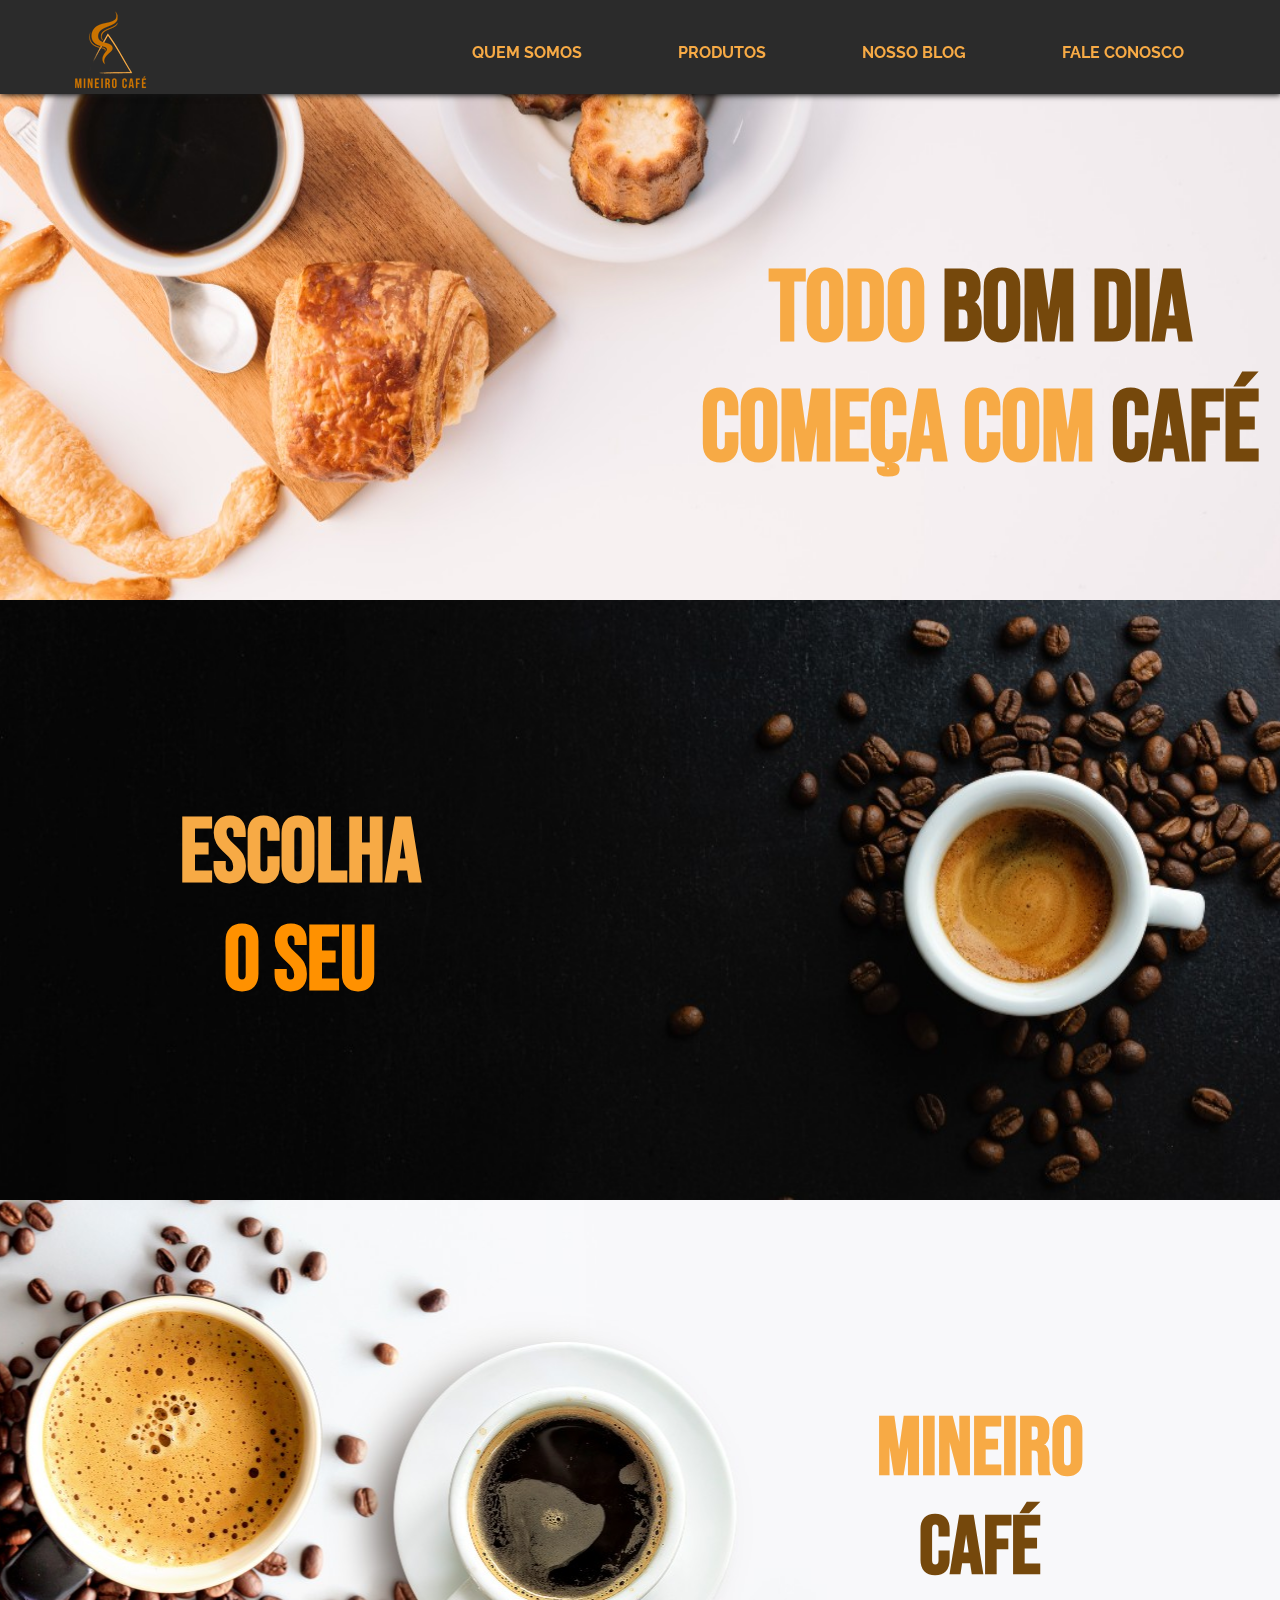
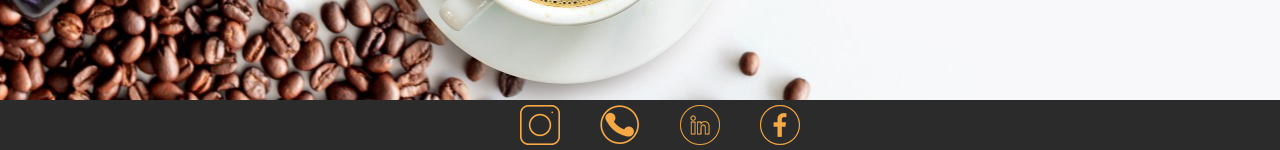
<file: index.html>
<!DOCTYPE html>
<html lang="pt-br">

<head>
    <meta charset="UTF-8">
    <meta http-equiv="X-UA-Compatible" content="IE=edge">
    <meta name="viewport" content="width=device-width, initial-scale=1.0">
    <link rel="stylesheet" href="Css/main.css">
    <meta name="description" content="Site Empresa Mineiro Café">
    <meta name="keywords" content="Mineiro Café, Café, Produtos">
    <meta name="author" content="Leticia Guimarães">
    <link rel="preconnect" href="https://fonts.googleapis.com">
    <link rel="preconnect" href="https://fonts.gstatic.com" crossorigin>
    <link href="https://fonts.googleapis.com/css2?family=Raleway:wght@500&display=swap" rel="stylesheet">
    <link href="https://fonts.googleapis.com/css2?family=Bebas+Neue&display=swap" rel="stylesheet">
    <link rel="icon" type="image/x-icon" href="/Img/fav_mineiro.png">
    <title>Mineiro Café</title>
</head>

<header>
    <div class="div_header">
        <nav>
            <ul class="ul_header">
                <a class="a_header_icon" href="index.html"><img src="./Img/logo_mineiro.png" alt="Logo Café Mineiro"></a>
            </ul>
        </nav>
        <nav class="ul_nav">
            <ul class="ul_header">
                <li>
                    <a href="quemsomos.html">QUEM SOMOS</a>
                </li>
                <li>
                    <a href="produtos.html">PRODUTOS</a>
                </li>
                <li>
                    <a href="nossoblog.html">NOSSO BLOG</a>
                </li>
                <li>
                    <a href="faleconosco.html">FALE CONOSCO</a>
                </li>
            </ul>
        </nav>
    </div>
</header>

<body>
    <section>
        <div class="home1_bg">
            <div class="home1_text">
                <h1>
                    TODO <span>BOM DIA</span> </br>
                    COMEÇA COM <span>CAFÉ</span>
                </h1>
            </div>
        </div>
        <div class="home2_bg">
            <div class="home2_text">
                <a href="produtos.html"><h2>ESCOLHA </br><span class="h2"> O SEU </span></h2></a>
            </div>
        </div>
        
        <div class="home3_bg">
            <div class="home3_text">
                <h3>
                  MINEIRO</br> 
                  <span>CAFÉ</span>
                </h3>
            </div>
        </div>
    </section>
    <footer>
        <div class="social_icons">
            <ul>
                <a href="https://www.instagram.com/leticiaguimaraesb/" target="_blank"><img class="icons" src="/Img/insta.png" alt="Icone Instagram"></a>
            </ul>
            <ul>
                <a href="https://www.linkedin.com/in/leticiaguimaraesb/" target="_blank"><img class="icons" src="/Img/wpp.png" alt="Icone telefone"></a>
            </ul>
            <ul>
                <a href="https://www.linkedin.com/in/leticiaguimaraesb/" target="_blank"><img class="icons" src="/Img/in.png" alt="Icone LinkedIn"></a>
            </ul>
            <ul>
                <a href="https://www.facebook.com/" target="_blank"><img class="icons" src="/Img/facebook.png" alt="Icone Facebook"></a>
            </ul>
        </div>
        
    </footer>
</body>

</html>
</file>
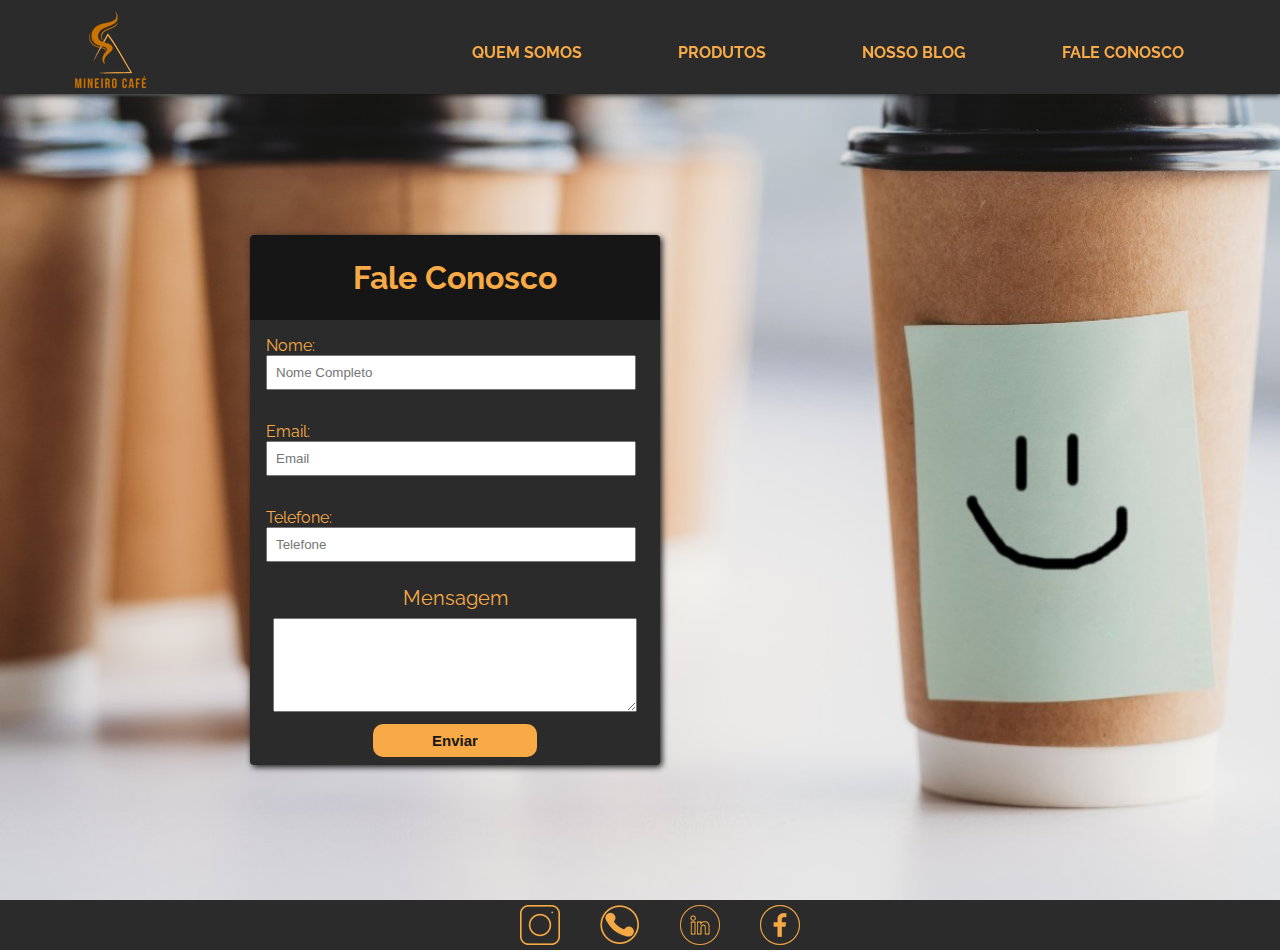
<file: faleconosco.html>
<!DOCTYPE html>
<html lang="pt-br">

<head>
    <meta charset="UTF-8">
    <meta http-equiv="X-UA-Compatible" content="IE=edge">
    <meta name="viewport" content="width=device-width, initial-scale=1.0">
    <link rel="stylesheet" href="Css/faleconosco.css">
    <meta name="description" content="Site Empresa Mineiro Café">
    <meta name="keywords" content="Mineiro Café, Café, Contato">
    <meta name="author" content="Leticia Guimarães">
    <link rel="preconnect" href="https://fonts.googleapis.com">
    <link rel="preconnect" href="https://fonts.gstatic.com" crossorigin>
    <link href="https://fonts.googleapis.com/css2?family=Raleway:wght@500&display=swap" rel="stylesheet">
    <link href="https://fonts.googleapis.com/css2?family=Bebas+Neue&display=swap" rel="stylesheet">
    <link rel="icon" type="image/x-icon" href="/Img/fav_mineiro.png">
    <title>Mineiro Café</title>
</head>

<header>
    <div class="div_header">
        <nav>
            <ul class="ul_header">
                <a class="a_header_icon" href="index.html"><img src="./Img/logo_mineiro.png" alt="Logo Café Mineiro"></a>
            </ul>
        </nav>
        <nav class="ul_nav">
            <ul class="ul_header">
                <li>
                    <a href="quemsomos.html">QUEM SOMOS</a>
                </li>
                <li>
                    <a href="produtos.html">PRODUTOS</a>
                </li>
                <li>
                    <a href="nossoblog.html">NOSSO BLOG</a>
                </li>
                <li>
                    <a href="faleconosco.html">FALE CONOSCO</a>
                </li>
            </ul>
        </nav>
    </div>
</header>

<body>
    <section>
        <div class="form">
        <form action="/">
            <div class="title">
                <h1>Fale Conosco</h1>
            </div>
            <div>
                <div class="input_box">
                    <div class="input_div">
                        <label class="label" for="name">Nome:</label>
                        <input class="input" type="text" name="name" placeholder="Nome Completo">
                    </div>
                    <div class="input_div">
                        <label class="label" for="name">Email:</label>
                        <input class="input" type="email" name="name" placeholder="Email">
                    </div>
                    <div class="input_div">
                        <label class="label" for="name">Telefone:</label>
                        <input class="input" type="text" name="name" placeholder="Telefone">
                    </div>
                </div>
            </div>
            <div>
                <p>Mensagem</p>
            </div>
                
                <div class="text_box">
                    <div>
                        <textarea class="text" rows="4"></textarea>
                    </div>
                </div>
                <div class="button">
                <button type="submit"> <a href="/">Enviar</a></button>
                </div>
            
        </div>
          </form>
        </div>
    </section>
    <footer>
        <div class="social_icons">
            <ul>
                <a href="https://www.instagram.com/leticiaguimaraesb/" target="_blank"><img class="icons" src="/Img/insta.png" alt="Icone Instagram"></a>
            </ul>
            <ul>
                <a href="https://www.linkedin.com/in/leticiaguimaraesb/" target="_blank"><img class="icons" src="/Img/wpp.png" alt="Icone telefone"></a>
            </ul>
            <ul>
                <a href="https://www.linkedin.com/in/leticiaguimaraesb/" target="_blank"><img class="icons" src="/Img/in.png" alt="Icone LinkedIn"></a>
            </ul>
            <ul>
                <a href="https://www.facebook.com/" target="_blank"><img class="icons" src="/Img/facebook.png" alt="Icone Facebook"></a>
            </ul>
        </div>
        
    </footer>
</body>

</html>
</file>
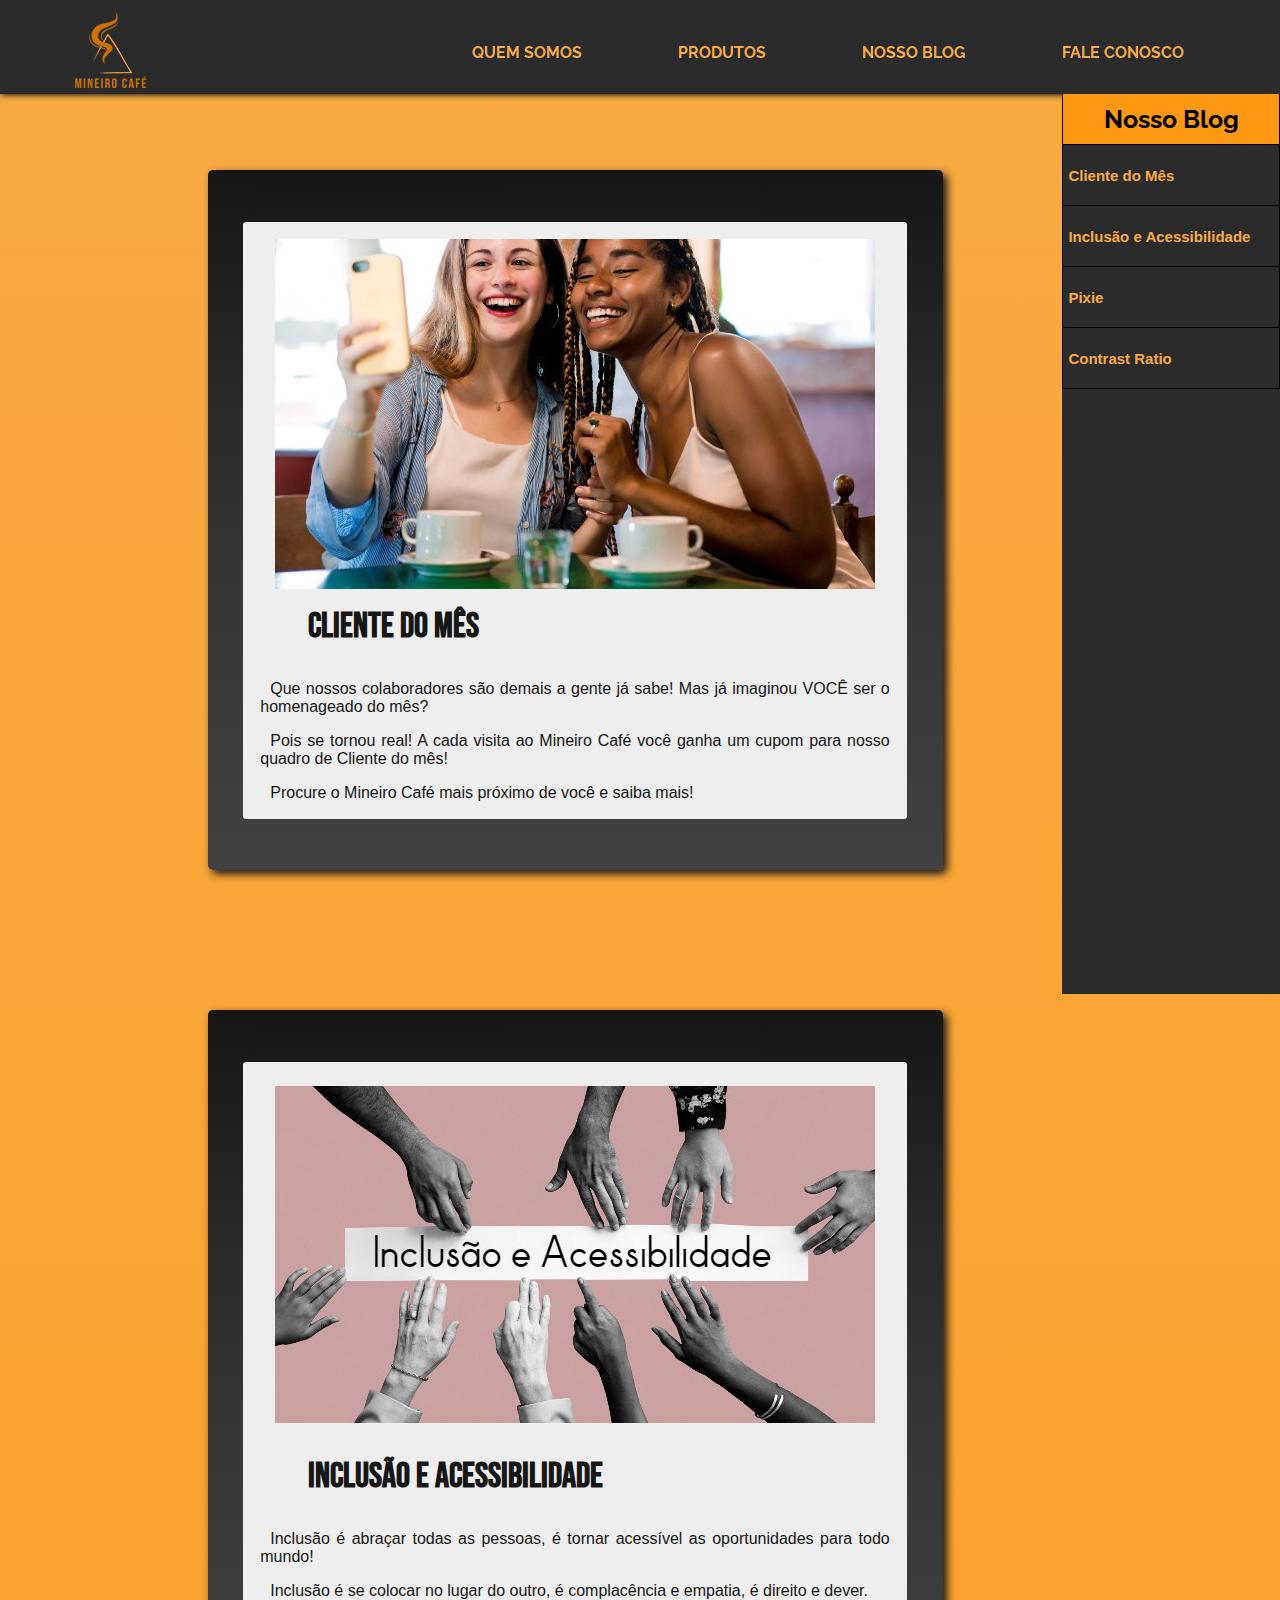
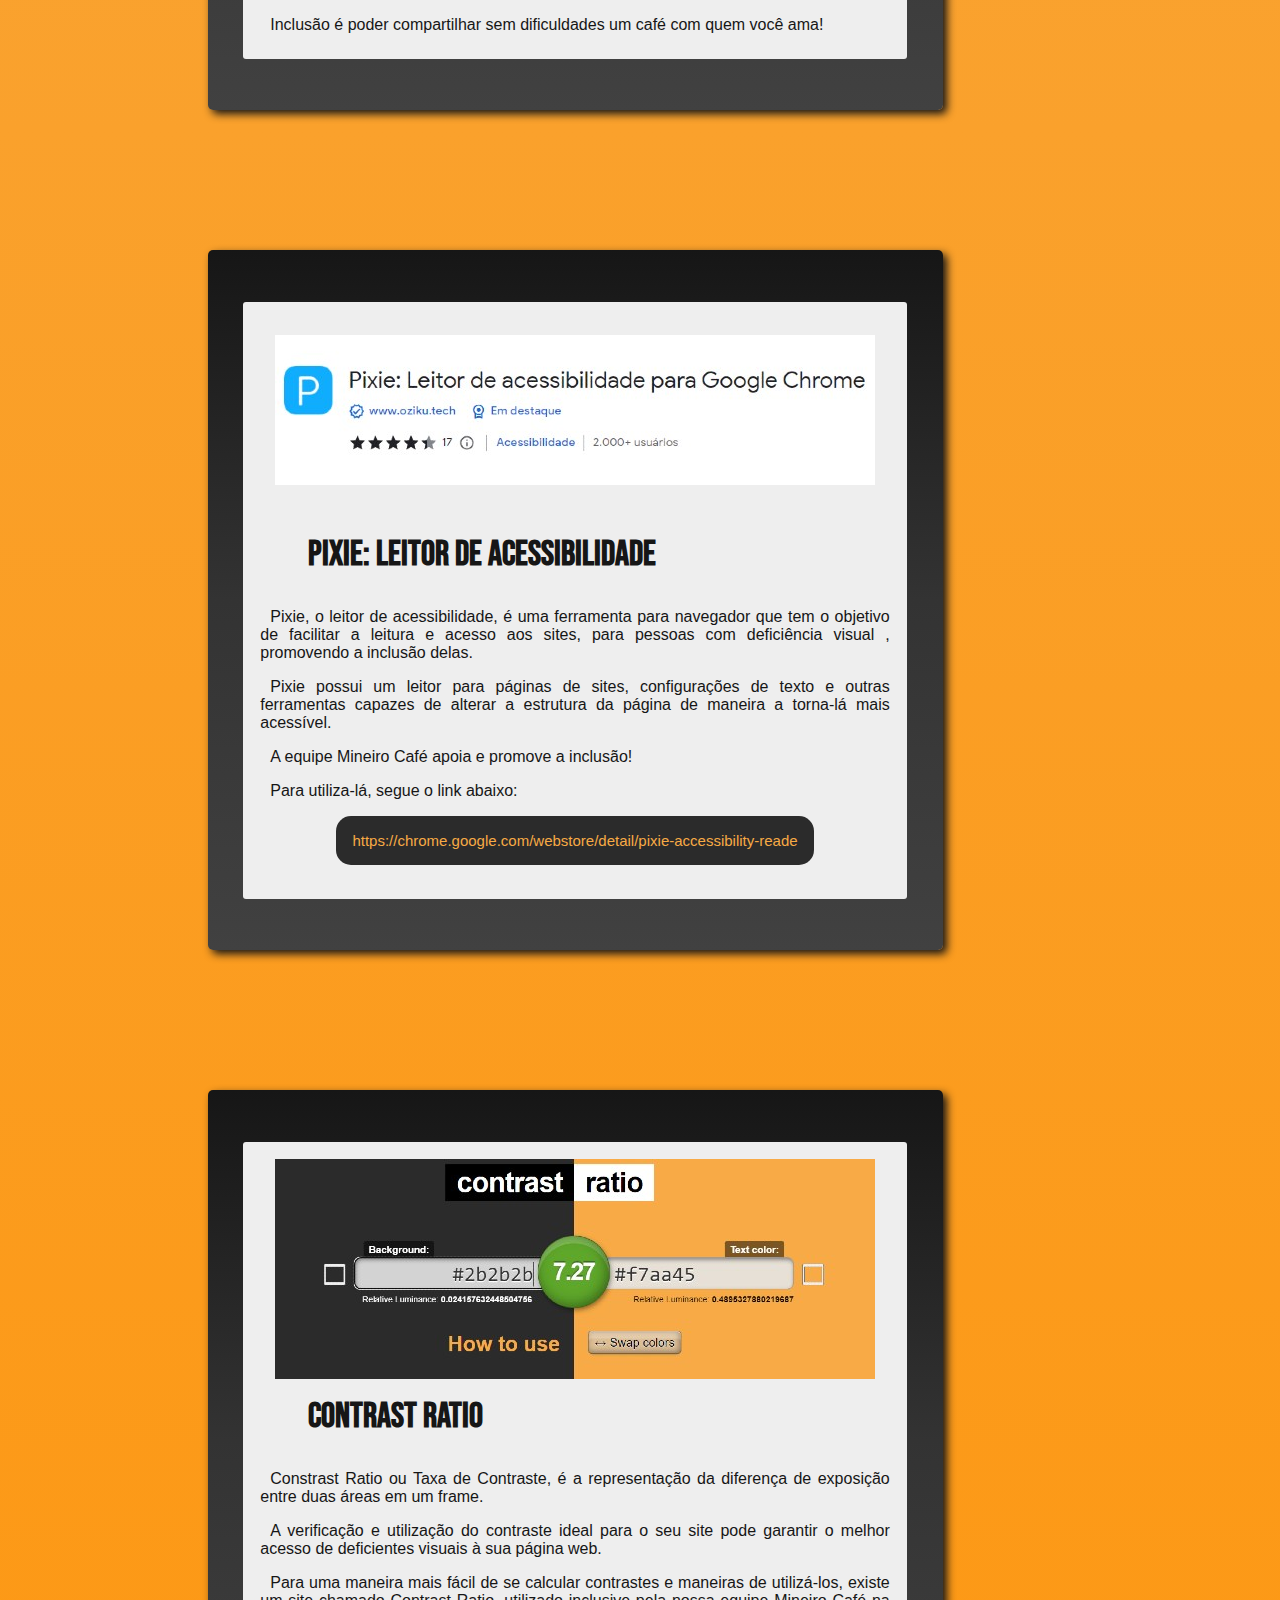
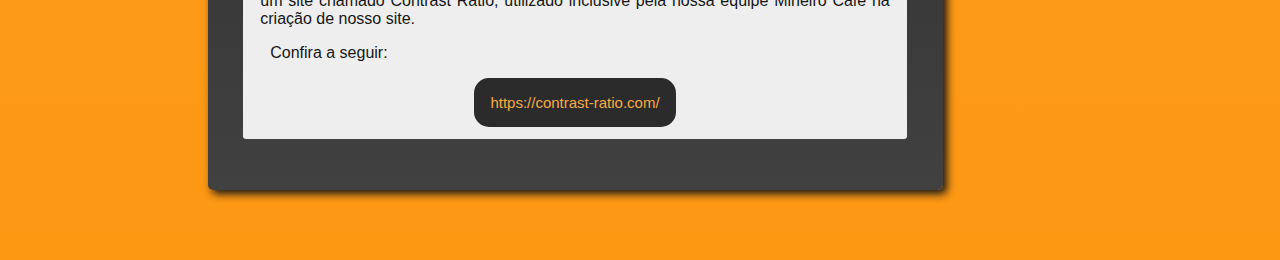
<file: nossoblog.html>
<!DOCTYPE html>
<html lang="pt-br">

<head>
    <meta charset="UTF-8">
    <meta http-equiv="X-UA-Compatible" content="IE=edge">
    <meta name="viewport" content="width=device-width, initial-scale=1.0">
    <link rel="stylesheet" href="Css/nossoblog.css">
    <meta name="description" content="Site Empresa Mineiro Café">
    <meta name="keywords" content="Mineiro Café, Café, Blog">
    <meta name="author" content="Leticia Guimarães">
    <link rel="preconnect" href="https://fonts.googleapis.com">
    <link rel="preconnect" href="https://fonts.gstatic.com" crossorigin>
    <link href="https://fonts.googleapis.com/css2?family=Raleway:wght@500&display=swap" rel="stylesheet">
    <link href="https://fonts.googleapis.com/css2?family=Bebas+Neue&display=swap" rel="stylesheet">
    <link rel="icon" type="image/x-icon" href="/Img/fav_mineiro.png">
    <title>Mineiro Café</title>
</head>

<header>
    <div class="div_header">
        <nav>
            <ul class="ul_header">
                <a class="a_header_icon" href="index.html"><img src="./Img/logo_mineiro.png"
                        alt="Logo Café Mineiro"></a>
            </ul>
        </nav>
        <nav class="ul_nav">
            <ul class="ul_header">
                <li>
                    <a href="quemsomos.html">QUEM SOMOS</a>
                </li>
                <li>
                    <a href="produtos.html">PRODUTOS</a>
                </li>
                <li>
                    <a href="nossoblog.html">NOSSO BLOG</a>
                </li>
                <li>
                    <a href="faleconosco.html">FALE CONOSCO</a>
                </li>
            </ul>
        </nav>
    </div>
</header>

<body>

    <div id="sideBar">

        <div class="tSideBar"><a class="taSideBar" href="#nossoBlog">Nosso Blog</a></div>

        <div class="sideBar"><a class="a_sideBar" href="#artigo1">Cliente do Mês</a></div>

        <div class="sideBar"><a class="a_sideBar" href="#artigo2">Inclusão e Acessibilidade</a></div>

        <div class="sideBar"><a class="a_sideBar" href="#artigo3">Pixie</a></div>

        <div class="sideBar"><a class="a_sideBar" href="#artigo4">Contrast Ratio</a></div>

    </div>

    <main>

        <article id="artigo1">

            <div class="article">

                <div class="img">
                    <img id="img" src="/Img/amigas.jpg">
                </div>

                <div class="tArticle">
                    <h1>
                        Cliente do Mês
                    </h1>
                    <p>
                        Que nossos colaboradores são demais a gente já sabe! Mas já imaginou VOCÊ ser o homenageado do
                        mês?
                    </p>
                    <p>
                        Pois se tornou real! A cada visita ao Mineiro Café você ganha um cupom para nosso quadro de
                        Cliente do mês!
                    </p>
                    <p>
                        Procure o Mineiro Café mais próximo de você e saiba mais!
                    </p>
                </div>

            </div>

        </article>

        <article id="artigo2">

            <div class="article">

                <div class="img">
                    <img src="/Img/inclusaoAcessibilidade.jpg">
                </div>

                <div class="tArticle">
                    <h1>
                        Inclusão e Acessibilidade
                    </h1>
                    <p>
                        Inclusão é abraçar todas as pessoas, é tornar acessível as oportunidades para todo mundo!
                    </p>
                    <p>
                        Inclusão é se colocar no lugar do outro, é complacência e empatia, é direito e dever.
                    </p>
                    <p>
                        Inclusão é poder compartilhar sem dificuldades um café com quem você ama!
                    </p>
                </div>

            </div>

        </article>

        <article id="artigo3">

            <div class="article">

                <div class="img">
                    <img src="/Img/pixiee.jpg">
                </div>

                <div class="tArticle">
                    <h1>
                        Pixie: Leitor de Acessibilidade
                    </h1>

                    <p>
                        Pixie, o leitor de acessibilidade, é uma ferramenta para navegador que tem o objetivo de
                        facilitar a leitura e acesso aos sites,
                        para pessoas com deficiência visual , promovendo a inclusão delas.
                    </p>
                    <p>
                        Pixie possui um leitor para páginas de sites, configurações de texto e outras ferramentas
                        capazes de alterar a estrutura da página
                        de maneira a torna-lá mais acessível.
                    </p>
                    <p>
                        A equipe Mineiro Café apoia e promove a inclusão!
                    </p>
                    <p>
                        Para utiliza-lá, segue o link abaixo:
                    </p>
                    <ul class="ul_artigo">
                        <a class="a_artigo"
                            href="https://chrome.google.com/webstore/detail/pixie-accessibility-reade/oihhpemnlfdlkdhbiajjjkbbojdojchj/related?hl=pt-br"
                            target="_blank">https://chrome.google.com/webstore/detail/pixie-accessibility-reade</a>
                    </ul>

                </div>

            </div>

        </article>

        <article id="artigo4">

            <div class="article">

                <div class="img">
                    <img src="/Img/artigo1.jpg">
                </div>

                <div class="tArticle">
                    <h1>
                        Contrast Ratio
                    </h1>


                    <p>
                        Constrast Ratio ou Taxa de Contraste,
                        é a representação da diferença de exposição entre duas áreas em um frame.
                    </p>
                    <p>
                        A verificação e utilização do contraste ideal para o seu site pode garantir o melhor
                        acesso de deficientes visuais à sua página web.
                    </p>
                    <p>
                        Para uma maneira mais fácil de se calcular contrastes e maneiras de utilizá-los,
                        existe um site chamado Contrast Ratio, utilizado inclusive pela nossa equipe Mineiro Café
                        na criação de nosso site.
                    </p>
                    <p>
                        Confira a seguir:
                    </p>

                    <ul class="ul_artigo">
                        <a class="a_artigo" href="https://contrast-ratio.com/"
                            target="_blank">https://contrast-ratio.com/</a>
                    </ul>

                </div>

            </div>

        </article>

    </main>

</body>
<footer>

    <div class="social_icons">
        <ul>
            <a href="https://www.instagram.com/leticiaguimaraesb/" target="_blank"><img class="icons"
                    src="/Img/insta.png" alt="Icone Instagram"></a>
        </ul>
        <ul>
            <a href="https://www.linkedin.com/in/leticiaguimaraesb/" target="_blank"><img class="icons"
                    src="/Img/wpp.png" alt="Icone telefone"></a>
        </ul>
        <ul>
            <a href="https://www.linkedin.com/in/leticiaguimaraesb/" target="_blank"><img class="icons"
                    src="/Img/in.png" alt="Icone LinkedIn"></a>
        </ul>
        <ul>
            <a href="https://www.facebook.com/" target="_blank"><img class="icons" src="/Img/facebook.png"
                    alt="Icone Facebook"></a>
        </ul>
    </div>

</footer>


</html>
</file>
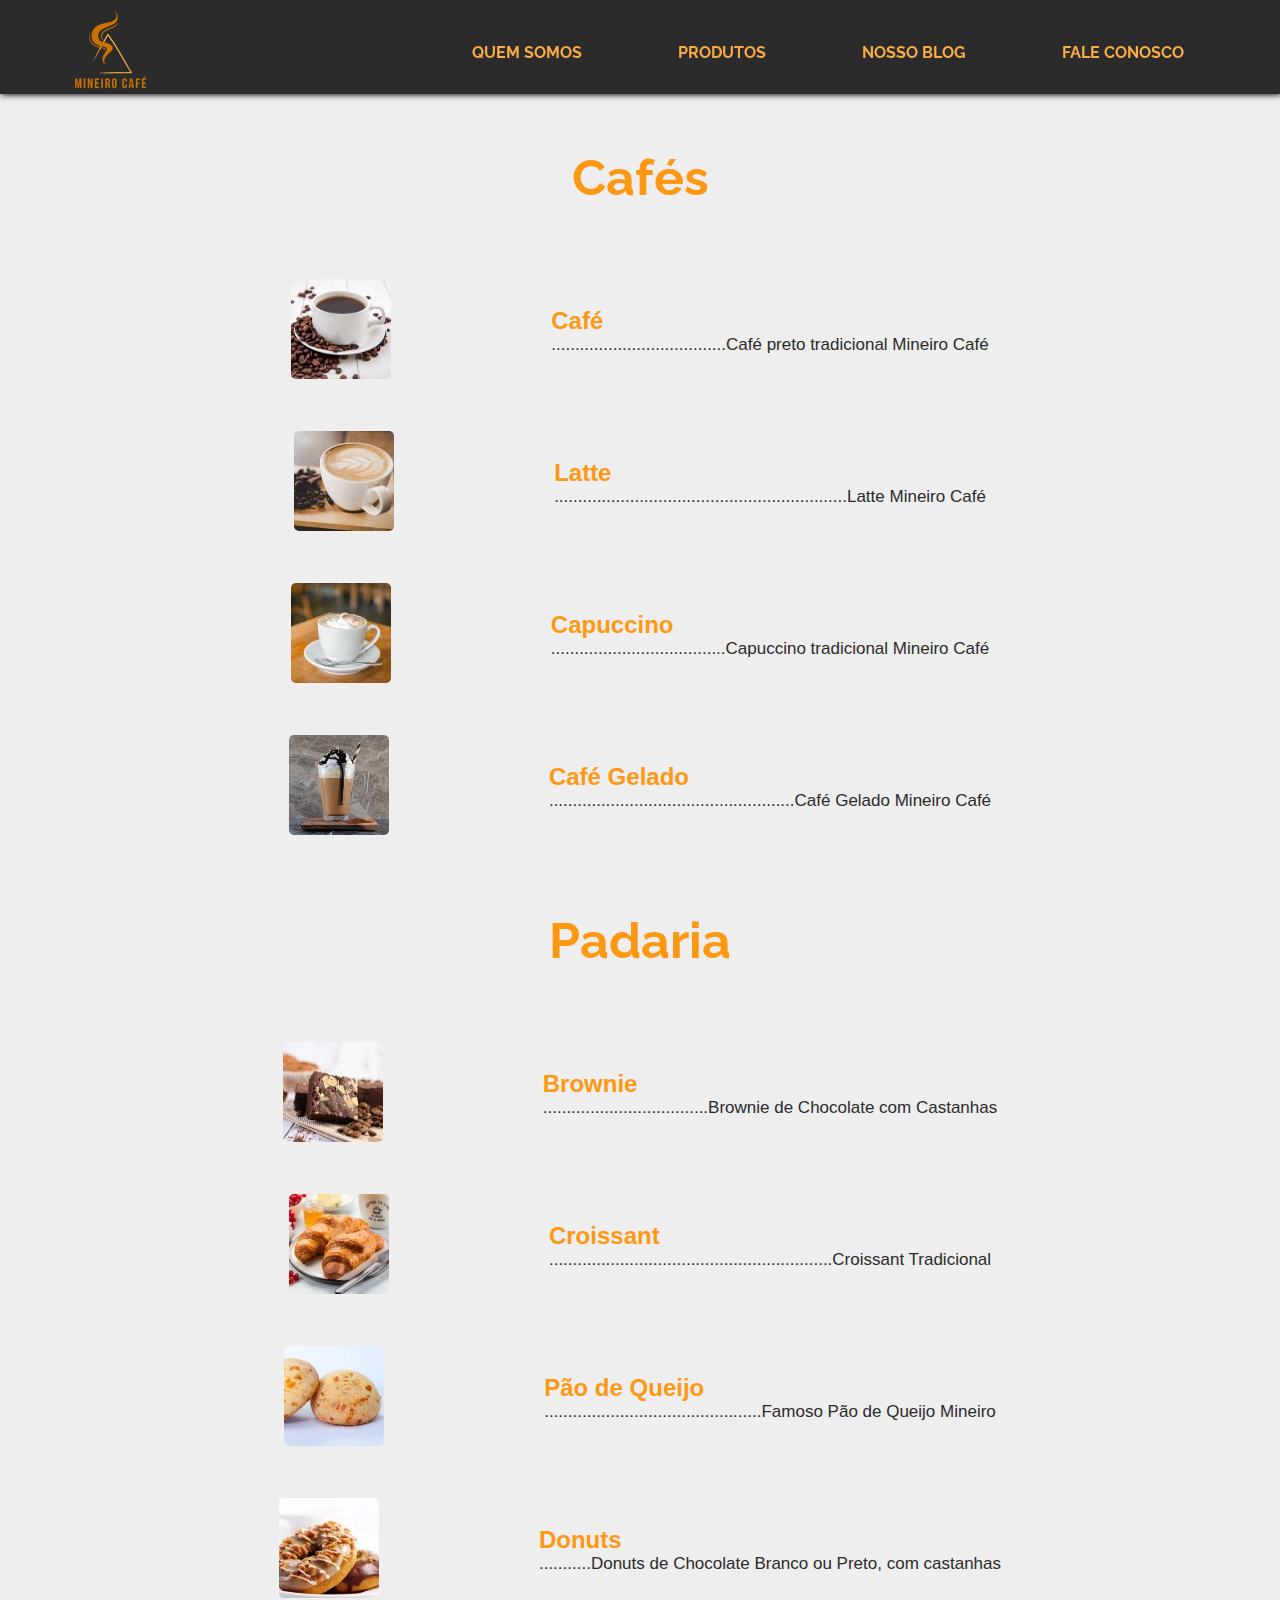
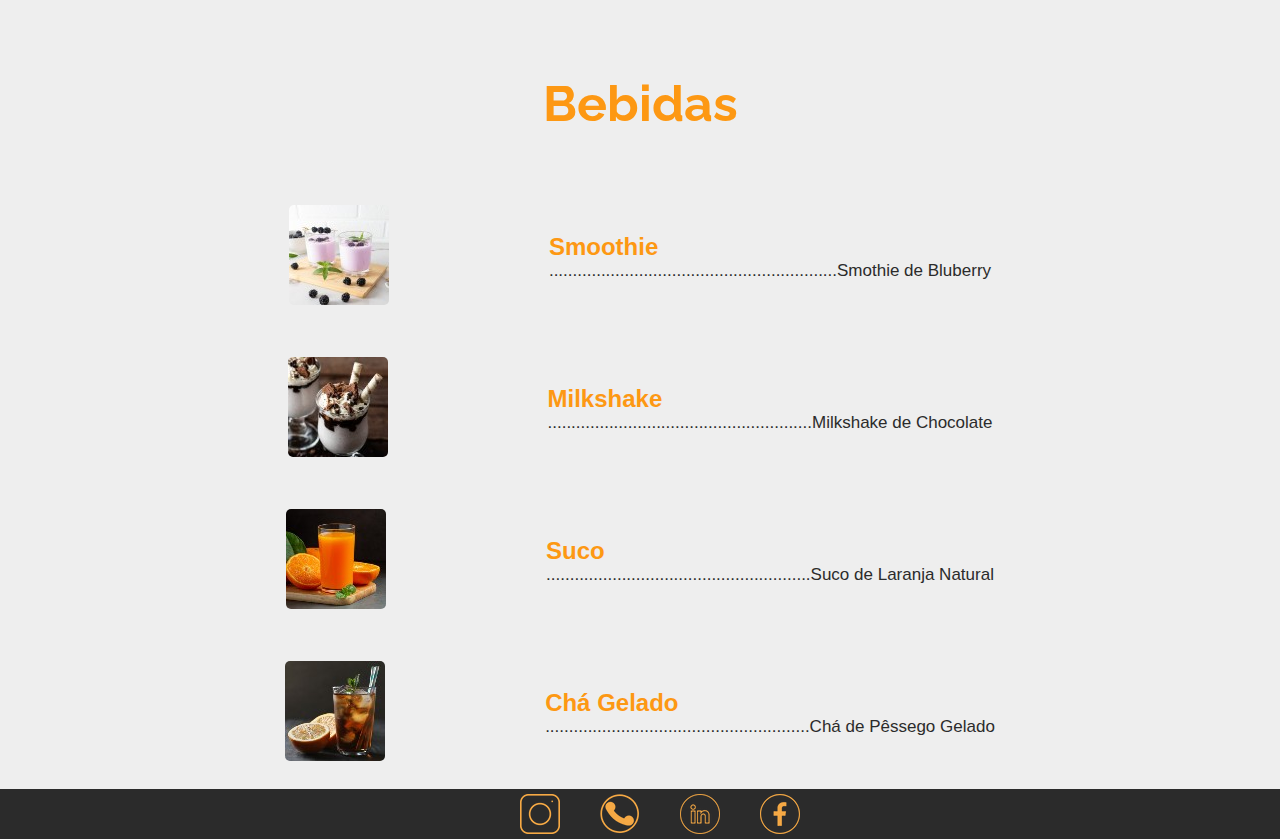
<file: produtos.html>
<!DOCTYPE html>
<html lang="pt-br">

<head>
    <meta charset="UTF-8">
    <meta http-equiv="X-UA-Compatible" content="IE=edge">
    <meta name="viewport" content="width=device-width, initial-scale=1.0">
    <link rel="stylesheet" href="Css/produtos.css">
    <meta name="description" content="Site Empresa Mineiro Café">
    <meta name="keywords" content="Mineiro Café, Café, Produtos">
    <meta name="author" content="Leticia Guimarães">
    <link rel="preconnect" href="https://fonts.googleapis.com">
    <link rel="preconnect" href="https://fonts.gstatic.com" crossorigin>
    <link href="https://fonts.googleapis.com/css2?family=Raleway:wght@500&display=swap" rel="stylesheet">
    <link href="https://fonts.googleapis.com/css2?family=Bebas+Neue&display=swap" rel="stylesheet">
    <link rel="icon" type="image/x-icon" href="/Img/fav_mineiro.png">
    <title>Mineiro Café</title>
</head>

<header>
    <div class="div_header">
        <nav>
            <ul class="ul_header">
                <a class="a_header_icon" href="index.html"><img src="./Img/logo_mineiro.png" alt="Logo Café Mineiro"></a>
            </ul>
        </nav>
        <nav class="ul_nav">
            <ul class="ul_header">
                <li>
                    <a href="quemsomos.html">QUEM SOMOS</a>
                </li>
                <li>
                    <a href="produtos.html">PRODUTOS</a>
                </li>
                <li>
                    <a href="nossoblog.html">NOSSO BLOG</a>
                </li>
                <li>
                    <a href="faleconosco.html">FALE CONOSCO</a>
                </li>
            </ul>
        </nav>
    </div>
</header>
    <section>
        
        <div><h1>Cafés</h1>
            <div class="product_div">
                <div class="product_img_div">
                    <img class="img_product" src="/Img/cafe.jpg" alt="Café">
                </div>
                <div class="product_text_div">
                    <h2>Café</h2>
                    <p> .....................................Café preto tradicional Mineiro Café</p>
                </div>
            </div>
       
        
            <div class="product_div">
                <div class="product_img_div">
                    <img class="img_product" src="/Img/latte.jpg" alt="Latte">
                </div>
                <div class="product_text_div">
                    <h2>Latte</h2>
                    <p> ..............................................................Latte Mineiro Café</p>
                </div>
            </div>
       
        
            <div class="product_div">
                <div class="product_img_div">
                    <img class="img_product" src="/Img/capuccino.jpg" alt="Capuccino">
                </div>
                <div class="product_text_div">
                    <h2>Capuccino</h2>
                    <p> .....................................Capuccino tradicional Mineiro Café</p>
                </div>
            </div>

            <div class="product_div">
                <div class="product_img_div">
                    <img class="img_product" src="/Img/cafegelado.jpg" alt="Café Gelado">
                </div>
                <div class="product_text_div">
                    <h2>Café Gelado</h2>
                    <p> ....................................................Café Gelado Mineiro Café</p>
                </div>
            </div>
        </div>
        <div><h1>Padaria</h1>
            <div class="product_div">
                <div class="product_img_div">
                    <img class="img_product" src="/Img/brownie.jpg" alt="Brownie">
                </div>
                <div class="product_text_div">
                    <h2>Brownie</h2>
                    <p> ...................................Brownie de Chocolate com Castanhas</p>
                </div>
            </div>
       
        
            <div class="product_div">
                <div class="product_img_div">
                    <img class="img_product" src="/Img/croissant.jpg" alt="Croissant">
                </div>
                <div class="product_text_div">
                    <h2>Croissant</h2>
                    <p> ............................................................Croissant Tradicional</p>
                </div>
            </div>
        
        
            <div class="product_div">
                <div class="product_img_div">
                    <img class="img_product" src="/Img/paodequeijo.jpg" alt="Pão de Queijo">
                </div>
                <div class="product_text_div">
                    <h2>Pão de Queijo</h2>
                    <p>..............................................Famoso Pão de Queijo Mineiro</p>
                </div>
            </div>
       
        
            <div class="product_div">
                <div class="product_img_div">
                    <img class="img_product" src="/Img/donuts.jpg" alt="Donuts">
                </div>
                <div class="product_text_div">
                    <h2>Donuts</h2>
                    <p>...........Donuts de Chocolate Branco ou Preto, com castanhas</p>
                </div>
            </div>
        </div>
        <div><h1>Bebidas</h1>
            <div class="product_div">
                <div class="product_img_div">
                    <img class="img_product" src="/Img/smoothie.jpg" alt="Smoothie">
                </div>
                <div class="product_text_div">
                    <h2>Smoothie</h2>
                    <p>.............................................................Smothie de Bluberry</p>
                </div>
            </div>
       
        
            <div class="product_div">
                <div class="product_img_div">
                    <img class="img_product" src="/Img/milkshake.jpg" alt="Milkshake">
                </div>
                <div class="product_text_div">
                    <h2>Milkshake</h2>
                    <p>........................................................Milkshake de Chocolate</p>
                </div>
            </div>

            <div class="product_div">
                <div class="product_img_div">
                    <img class="img_product" src="/Img/suco.jpg" alt="Suco">
                </div>
                <div class="product_text_div">
                    <h2>Suco</h2>
                    <p>........................................................Suco de Laranja Natural</p>
                </div>
            </div>

            <div class="product_div">
                <div class="product_img_div">
                    <img class="img_product" src="/Img/chagelado.jpg" alt="Chá Gelado">
                </div>
                <div class="product_text_div">
                    <h2>Chá Gelado</h2>
                    <p>........................................................Chá de Pêssego Gelado</p>
                </div>
            </div>
        </div>
        </div>
        
    </section>
    <footer>
        <div class="social_icons">
            <ul>
                <a href="https://www.instagram.com/leticiaguimaraesb/" target="_blank"><img class="icons" src="/Img/insta.png" alt="Icone Instagram"></a>
            </ul>
            <ul>
                <a href="https://www.linkedin.com/in/leticiaguimaraesb/" target="_blank"><img class="icons" src="/Img/wpp.png" alt="Icone telefone"></a>
            </ul>
            <ul>
                <a href="https://www.linkedin.com/in/leticiaguimaraesb/" target="_blank"><img class="icons" src="/Img/in.png" alt="Icone LinkedIn"></a>
            </ul>
            <ul>
                <a href="https://www.facebook.com/" target="_blank"><img class="icons" src="/Img/facebook.png" alt="Icone Facebook"></a>
            </ul>
        </div>
        
    </footer>
</body>

</html>
</file>
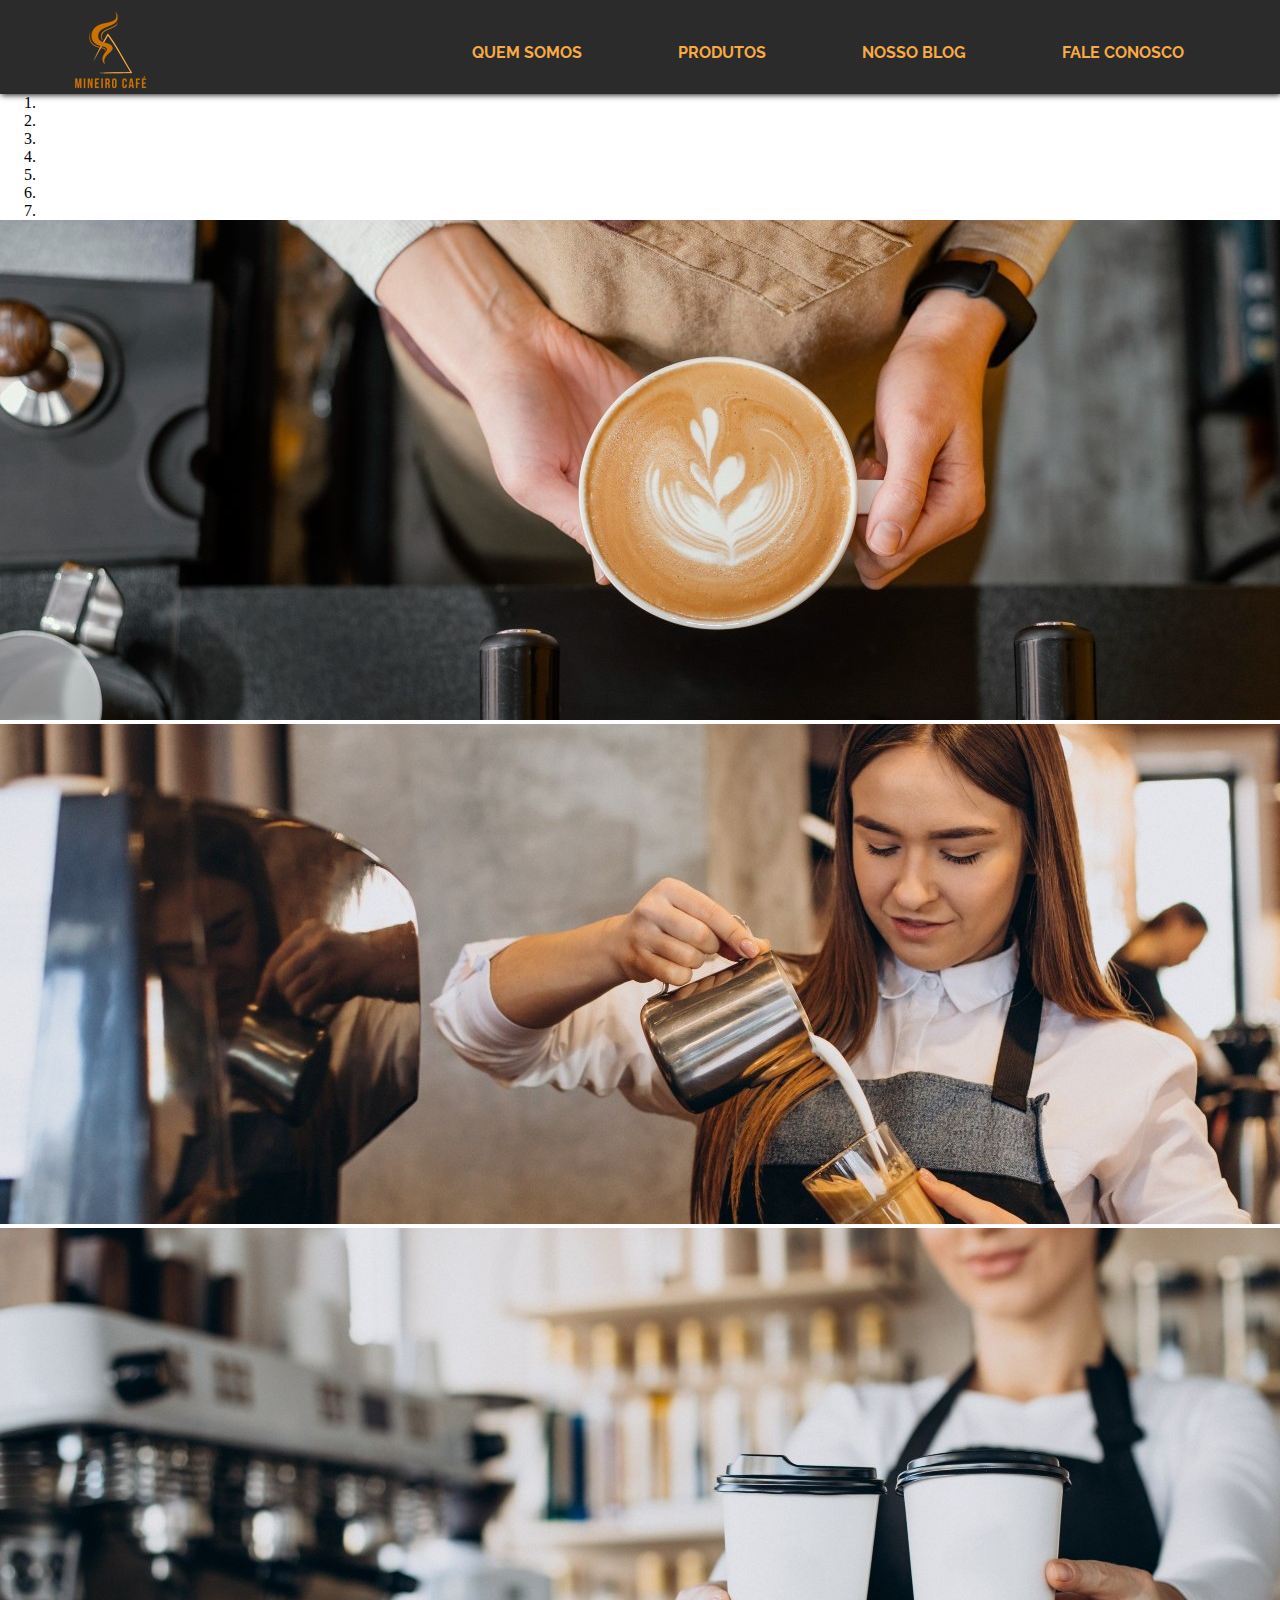
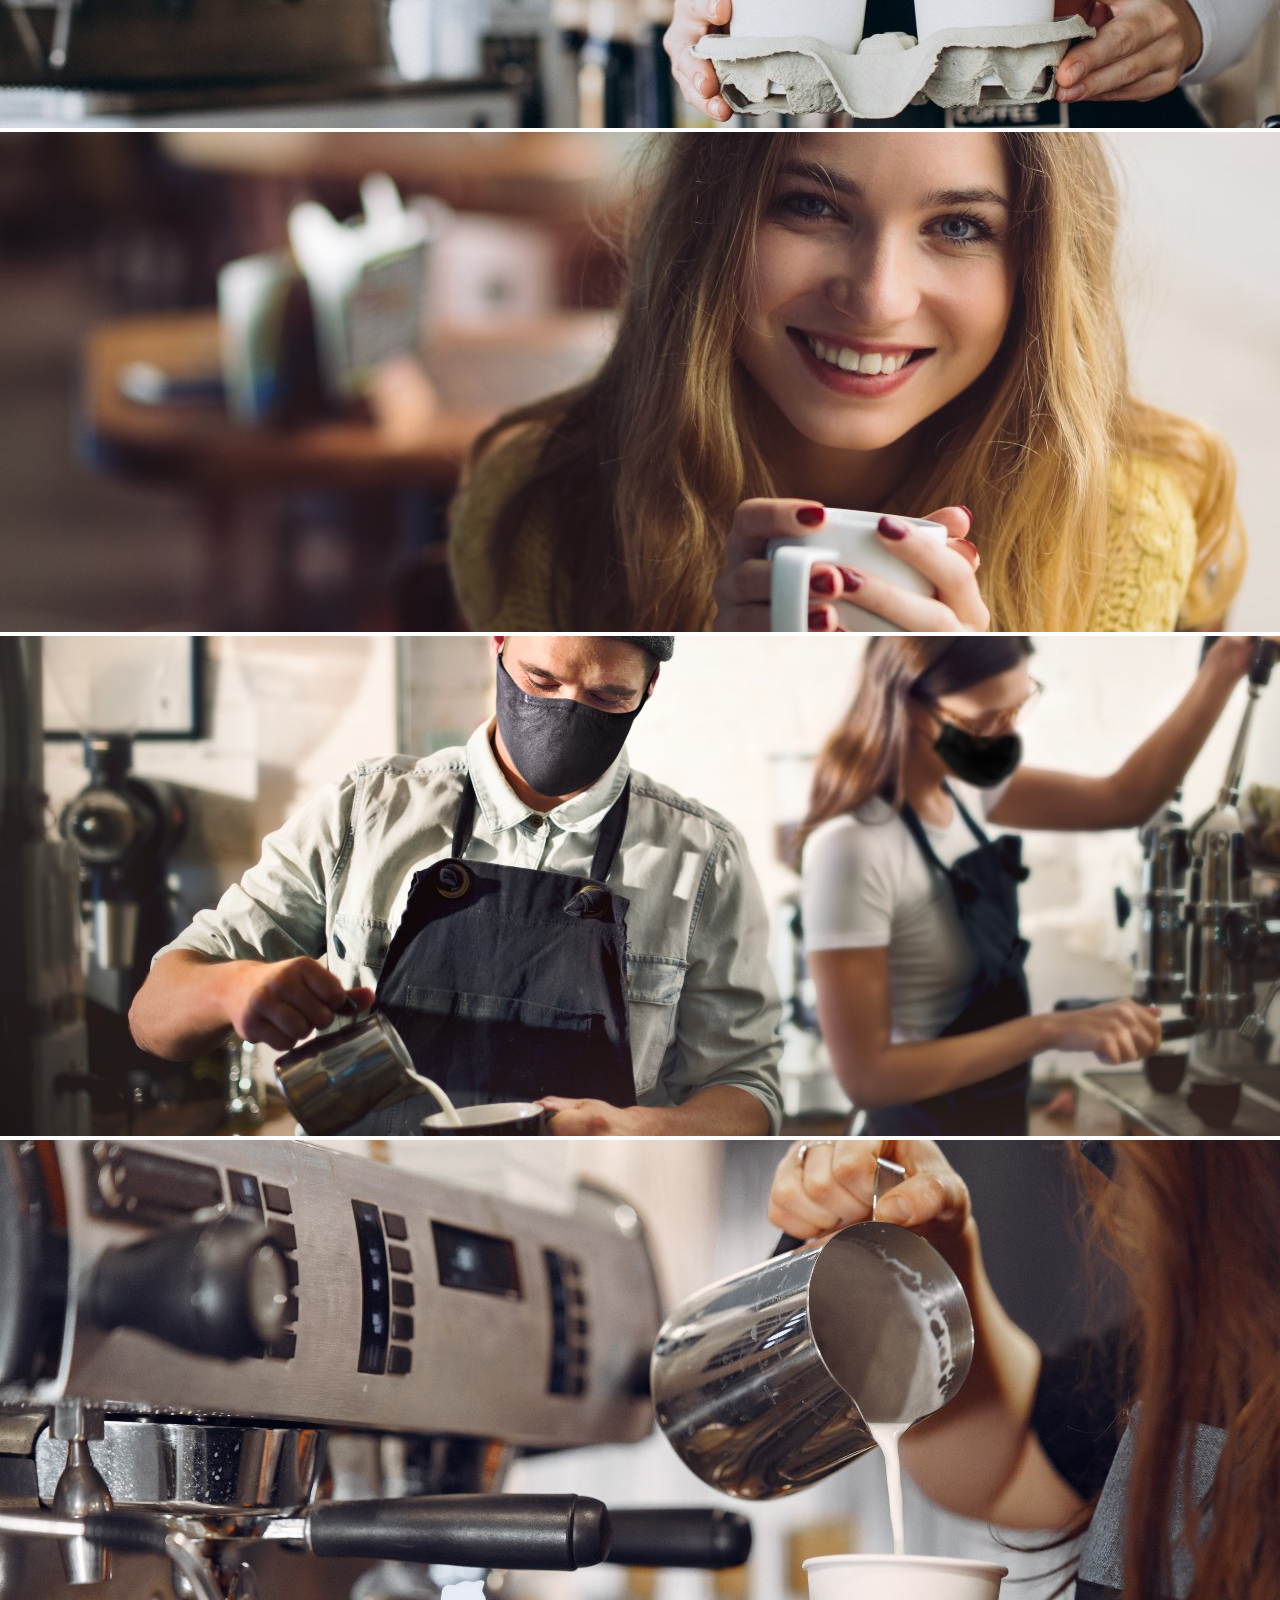
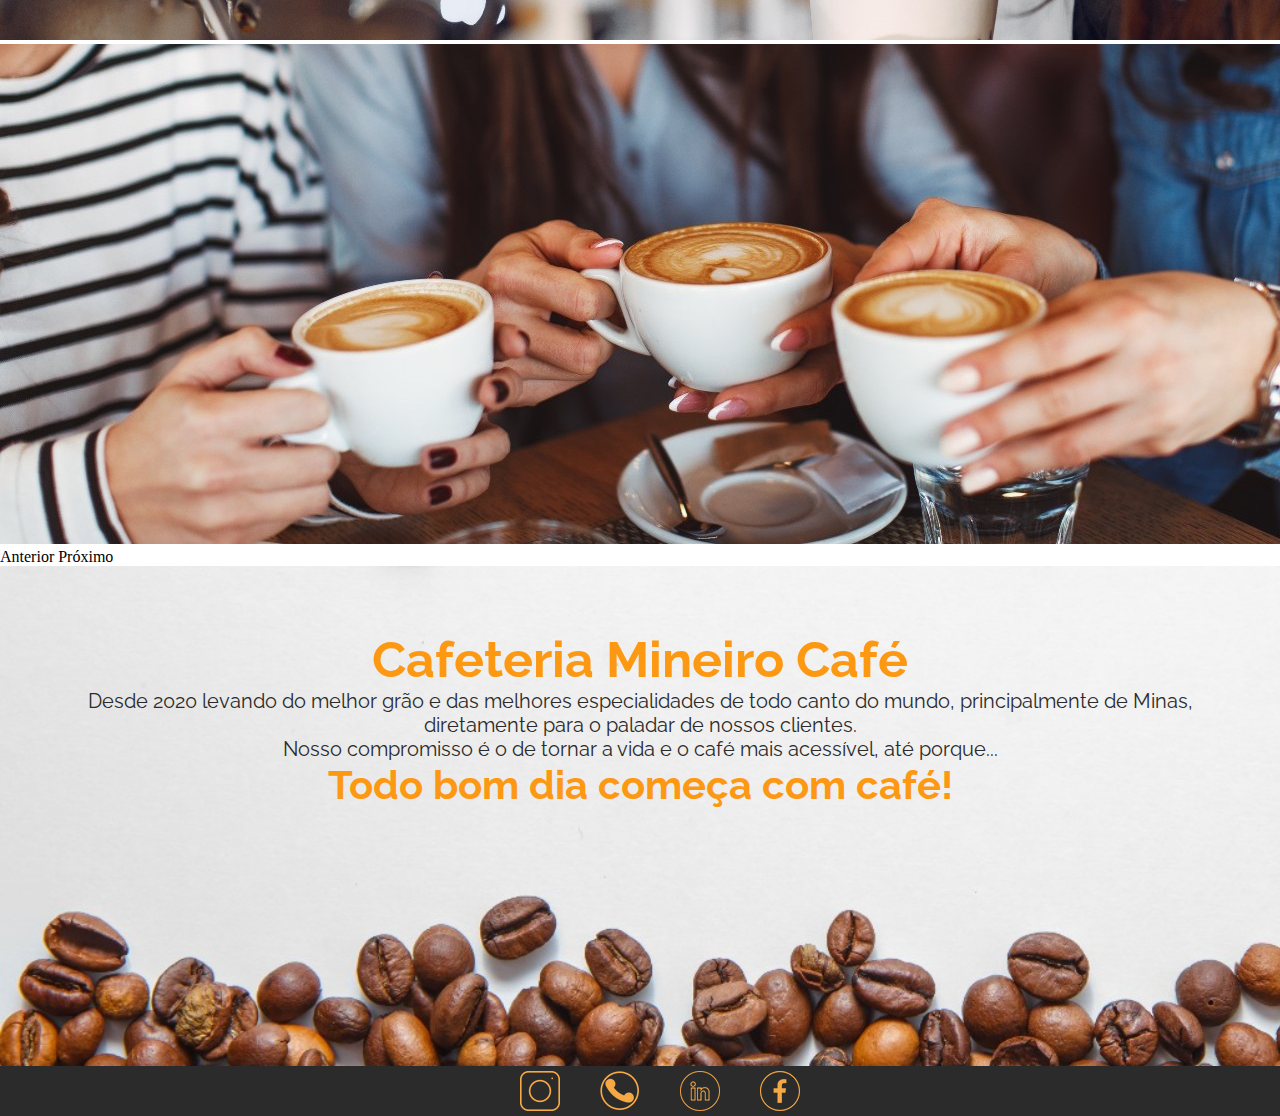
<file: quemsomos.html>
<!DOCTYPE html>
<html lang="pt-br">
  <head>
    <meta charset="UTF-8">
    <meta http-equiv="X-UA-Compatible" content="IE=edge">
    <meta name="viewport" content="width=device-width, initial-scale=1.0">
    <link rel="stylesheet" href="https://stackpath.bootstrapcdn.com/bootstrap/4.1.3/css/bootstrap.min.css" integrity="sha384-MCw98/SFnGE8fJT3GXwEOngsV7Zt27NXFoaoApmYm81iuXoPkFOJwJ8ERdknLPMO" crossorigin="anonymous">
    <link rel="stylesheet" href="Css/quemsomos.css">
    <meta name="description" content="Site Empresa Mineiro Café">
    <meta name="keywords" content="Mineiro Café, Café, Apresentação">
    <meta name="author" content="Leticia Guimarães">
    <link rel="preconnect" href="https://fonts.googleapis.com">
    <link rel="preconnect" href="https://fonts.gstatic.com" crossorigin>
    <link href="https://fonts.googleapis.com/css2?family=Raleway:wght@500&display=swap" rel="stylesheet">
    <link href="https://fonts.googleapis.com/css2?family=Bebas+Neue&display=swap" rel="stylesheet">
    <link rel="icon" type="image/x-icon" href="/Img/fav_mineiro.png">
    <title>Quem Somos</title>
</head>

<header>
    <div class="div_header">
        <nav>
            <ul class="ul_header">
                <a class="a_header_icon" href="index.html"><img src="./Img/logo_mineiro.png" alt="Logo Mineiro Café"></a>
            </ul>
        </nav>
        <nav class="ul_nav">
            <ul class="ul_header">
                <li class="li">
                    <a href="quemsomos.html">QUEM SOMOS</a>
                </li>
                <li class="li">
                    <a href="produtos.html">PRODUTOS</a>
                </li>
                <li class="li">
                    <a href="nossoblog.html">NOSSO BLOG</a>
                </li >
                <li class="li">
                    <a href="faleconosco.html">FALE CONOSCO</a>
                </li>
            </ul>
        </nav>
    </div>
</header>

<body>
            <div id="carouselExampleIndicators" class="carousel slide" data-ride="carousel">
                <ol class="carousel-indicators">
                  <li data-target="#carouselExampleIndicators" data-slide-to="0" class="active"></li>
                  <li data-target="#carouselExampleIndicators" data-slide-to="1"></li>
                  <li data-target="#carouselExampleIndicators" data-slide-to="2"></li>
                  <li data-target="#carouselExampleIndicators" data-slide-to="3"></li>
                  <li data-target="#carouselExampleIndicators" data-slide-to="4"></li>
                  <li data-target="#carouselExampleIndicators" data-slide-to="5"></li>
                  <li data-target="#carouselExampleIndicators" data-slide-to="6"></li>
                </ol>
                <div class="carousel-inner">
                  <div class="carousel-item active">
                    <img class="d-block w-100" src="/Img/slide1.jpg" alt="Primeiro Slide, Barista apresentando seu café">
                  </div>
                  <div class="carousel-item">
                    <img class="d-block w-100" src="/Img/slide2.jpg" alt="Segundo Slide, Barista preparando café">
                  </div>
                  <div class="carousel-item">
                    <img class="d-block w-100" src="/Img/slide3.jpg" alt="Terceiro Slide, Barista servindo café">
                  </div>
                  <div class="carousel-item">
                    <img class="d-block w-100" src="/Img/slide4.jpeg" alt="Quarto Slide, Menina sorrindo com seu café">
                  </div>
                  <div class="carousel-item">
                    <img class="d-block w-100" src="/Img/slide5.jpg" alt="Quinto Slide, Baristas preparando cafés">
                  </div>
                  <div class="carousel-item">
                    <img class="d-block w-100" src="/Img/slide6.jpg" alt="Sexto Slide, Barista preparando um café">
                  </div>
                  <div class="carousel-item">
                    <img class="d-block w-100" src="/Img/slide7.jpg" alt="Sétimo Slide, Amigas tomando café">
                  </div>
                </div>
                <a class="carousel-control-prev" href="#carouselExampleIndicators" role="button" data-slide="prev">
                  <span class="carousel-control-prev-icon" aria-hidden="true"></span>
                  <span class="sr-only">Anterior</span>
                </a>
                <a class="carousel-control-next" href="#carouselExampleIndicators" role="button" data-slide="next">
                  <span class="carousel-control-next-icon" aria-hidden="true"></span>
                  <span class="sr-only">Próximo</span>
                </a>
              </div>
    <section>
        <div class="presentation_div">
            <h1>
            Cafeteria Mineiro Café
            </h1>
            <p>
                Desde 2020 levando do melhor grão e das melhores especialidades de todo canto do mundo, 
                principalmente de Minas, diretamente para o paladar de nossos clientes.
            </p>
            <p>
                Nosso compromisso é o de tornar a vida e o café mais acessível, até porque...
            </p>
            <p class="p">
                Todo bom dia começa com café!
            </p>

        </div>
    </section>
</body>
<footer>
    <div class="social_icons">
      <ul>
        <a href="https://www.instagram.com/leticiaguimaraesb/" target="_blank"><img class="icons" src="/Img/insta.png" alt="Icone Instagram"></a>
      </ul>
      <ul>
        <a href="https://www.linkedin.com/in/leticiaguimaraesb/" target="_blank"><img class="icons" src="/Img/wpp.png" alt="Icone telefone"></a>
     </ul>
      <ul>
          <a href="https://www.linkedin.com/in/leticiaguimaraesb/" target="_blank"><img class="icons" src="/Img/in.png" alt="Icone LinkedIn"></a>
      </ul>
      <ul>
          <a href="https://www.facebook.com/" target="_blank"><img class="icons" src="/Img/facebook.png" alt="Icone Facebook"></a>
      </ul>
    </div>
    
</footer>
<script src="https://code.jquery.com/jquery-3.3.1.slim.min.js" integrity="sha384-q8i/X+965DzO0rT7abK41JStQIAqVgRVzpbzo5smXKp4YfRvH+8abtTE1Pi6jizo" crossorigin="anonymous"></script>
<script src="https://cdnjs.cloudflare.com/ajax/libs/popper.js/1.14.3/umd/popper.min.js" integrity="sha384-ZMP7rVo3mIykV+2+9J3UJ46jBk0WLaUAdn689aCwoqbBJiSnjAK/l8WvCWPIPm49" crossorigin="anonymous"></script>
<script src="https://stackpath.bootstrapcdn.com/bootstrap/4.1.3/js/bootstrap.min.js" integrity="sha384-ChfqqxuZUCnJSK3+MXmPNIyE6ZbWh2IMqE241rYiqJxyMiZ6OW/JmZQ5stwEULTy" crossorigin="anonymous"></script>
<script src="/Js/quemsomos.js"></script>
</html>
</file>
<file: Css/main.css>
*{
    margin: 0;
}
header{
    background-color: #2b2b2b;
    box-shadow: 1px 1px 6px #161616;
    position: fixed;
    width: 100%;
    font-weight: bold;
}
.div_header{
    display: flex;
    justify-content: space-between;
}
.ul_header{
    color: #f7aa45;
    font-family: 'raleway', 'Lucida Sans', 'Lucida Sans Regular', 'Lucida Grande', 'Lucida Sans Unicode',Verdana, sans-serif;
    display: flex;
    list-style: none;
    margin-top: 10px;
    padding-inline-start: 3rem;
    padding-right: 6rem;
}
.ul_nav{
    display: flex;
    align-items: center;
}
li{
   padding-inline-start: 6rem;
}
a{
    text-decoration: none;
    color: inherit;
}
a:hover{
    color: #fd9813;
}
.home1_bg{
    background-image: url("../Img/home1_bg.jpg");
    background-repeat: no-repeat;
    background-size: cover;
    width: 100%;
    height: 600px;
    display: flex;
    align-items: center;
    justify-content: end;
}
.home1_text{
    width: 600px;
    height: 100px;
    text-align: center;
    font-family: 'bebas neue','raleway','Lucida Sans', 'Lucida Sans Regular', 'Lucida Grande', 'Lucida Sans Unicode',Verdana, sans-serif;
    font-size: 50px;
    color: #f7aa45;
}
span{
color: #75480c;
}
.h2{
    color: #ff9100;
}
.home2_bg{
    background-image: url("../Img/home2_bg.jpg");
    background-position: center;
    background-repeat: no-repeat;
    background-size: cover;
    width: 100%;
    height: 600px;
    display: flex;
}
.home2_text{
    width: 600px;
    height: 100px;
    margin-top: 200px;
    text-align: center;
    font-family: 'bebas neue','raleway','Lucida Sans', 'Lucida Sans Regular', 'Lucida Grande', 'Lucida Sans Unicode',Verdana, sans-serif;
    font-size: 60px;
    color: #f7aa45;
}
.home3_bg{
    background-image: url("../Img/home3_bg.jpg");
    background-repeat: no-repeat;
    background-size: cover;
    background-position: center;
    width: 100%;
    height: 500px;
    display: flex;
    align-items: center;
    justify-content: end;
}
.home3_text{
    width: 600px;
    height: 100px;
    text-align: center;
    font-family: 'bebas neue','raleway','Lucida Sans', 'Lucida Sans Regular', 'Lucida Grande', 'Lucida Sans Unicode',Verdana, sans-serif;
    font-size: 70px;
    color: #f7aa45;
}
footer{
    background-color: #2b2b2b;
    bottom:0;
    left:0;
    width: 100%;
    height: 50px;
}
.social_icons{
    height: 45px;
    width: 100%;
    display: flex;
    justify-content: center;
}
.icons{
    margin-top: 5px;
}
</file>
<file: Css/faleconosco.css>
*{
    margin: 0;
}
header{
    background-color: #2b2b2b;
    box-shadow: 1px 1px 6px #161616;
    position: fixed;
    width: 100%;
    font-weight: bold;
}
.div_header{
    display: flex;
    justify-content: space-between;
}
.ul_header{
    color: #f7aa45;
    font-family: 'raleway', 'Lucida Sans', 'Lucida Sans Regular', 'Lucida Grande', 'Lucida Sans Unicode',Verdana, sans-serif;
    display: flex;
    list-style: none;
    margin-top: 10px;
    padding-inline-start: 3rem;
    padding-right: 6rem;
}
.ul_nav{
    display: flex;
    align-items: center;
}
li{
   padding-inline-start: 6rem;
}
a{
    text-decoration: none;
    color: inherit;
}
a:hover{
    color: #fd9813;
}
section{
    background-image: url("../Img/faleconosco_bg.jpg");
    background-size: cover;
    background-repeat: no-repeat;
    width: 100%;
    height: 900px;
    display: flex;
    align-items: center
}
.form{
    background-color: #2b2b2b;
    box-shadow: 2px 2px 6px #161616;
    border-radius: 4px;
    display: flex;
    width: 410px;
    height: 530px;
    margin-left: 250px;
    margin-top: 100px;
}
.title{
    background-color: #161616;
    padding: 1.5rem;
    text-align: center;
    font-family: 'raleway';
    color: #f7aa45;
    border-top-left-radius: 5px;
    border-top-right-radius: 5px;
}
p{
    padding: 0.5rem;
    text-align: center;
    font-family: 'raleway';
    color: #f7aa45;
    font-size: 20px;
}
.input_box{
  display: flex;
  flex-wrap: wrap;
  justify-content: center;
}
.input_div{
    padding: 1rem;
    font-family: 'raleway', 'Lucida Sans', 'Lucida Sans Regular', 'Lucida Grande', 'Lucida Sans Unicode',Verdana, sans-serif;
    color:#f7aa45
}
.label{
    border: none;
}
.input{
    width: 350px;
    padding: 0.5rem;
}
.text_box{
    display: flex;
    flex-wrap: wrap;
    justify-content: center;
    align-content: space-between;
}
.text{
    width: 330px;
    padding: 1rem;
}
.button{
    display: flex;
    justify-content: center;   
}
.button button{
    width: 40%;
    margin-top: 0.5rem;
    background-color: #f7aa45;
    border: none;
    padding: 0.5rem;
    border-radius: 10px;
}
.button button:hover {
    background-color: #fd9813;
    cursor: pointer;
}
.button button a {
    text-decoration: none;
    color: #161616;
    font-size: 15px;
    font-weight: bold;
}
footer{
    background-color: #2b2b2b;
    bottom:0;
    left:0;
    width: 100%;
    height: 50px;
}
.social_icons{
    height: 45px;
    width: 100%;
    display: flex;
    justify-content: center;
}
.icons{
    margin-top: 5px;
}
</file>
<file: Css/nossoblog.css>
*{
    margin: 0;
}
header{
    background-color: #2b2b2b;
    box-shadow: 1px 1px 6px #161616;
    position: fixed;
    width: 100%;
    font-weight: bold;
}
.div_header{
    display: flex;
    justify-content: space-between;
}
.ul_header{
    color: #f7aa45;
    font-family: 'raleway', 'Lucida Sans', 'Lucida Sans Regular', 'Lucida Grande', 'Lucida Sans Unicode',Verdana, sans-serif;
    display: flex;
    list-style: none;
    margin-top: 10px;
    padding-inline-start: 3rem;
    padding-right: 6rem;
}
.ul_nav{
    display: flex;
    align-items: center;
}
li{
   padding-inline-start: 6rem;
}
a{
    text-decoration: none;
    color: inherit;
}
a:hover{
    color: #fd9813;
}
body{
    background:linear-gradient(to bottom, #f7aa45,  #fd9813);
    display: flex;
}
main{
    padding-top: 100px;
    padding-left: 50px;
    height: 100%;
    display: flex;
    justify-content: center;
    flex-wrap: wrap;
}
#sideBar{
    background-color: #2b2b2b;
    width: 17vw;
    height: 100%;
    position: fixed;
    right: 0;
    top: 94px;
}
.tSideBar{
    background-color: #fd9813;
    height: 50px;
    display: flex;
    font-family: 'raleway', 'Lucida Sans', 'Lucida Sans Regular', 'Lucida Grande', 'Lucida Sans Unicode',Verdana, sans-serif;
    font-weight: bold;
    font-size: 25px;
    text-align: center;
    align-items: center;
    justify-content: center;
    border-width: 1px;
    border-style:solid;
    border-top: #161616;  
}
.taSideBar:hover{
    color: #000;
}
.sideBar{
    height: 50px;
    display: flex;
    font-family: 'Lucida Sans', 'Lucida Sans Regular', 'Lucida Grande', 'Lucida Sans Unicode',Verdana, sans-serif;
    font-weight: bold;
    font-size: 15px;
    text-align: center;
    align-items: center;
    padding: 5px;
    border-width: 1px;
    border-style:solid;
    border-top: #161616;
}
.sideBar:hover{
    background-color: #161616;
}
.a_sideBar{
    color: #f7aa45;
}
article{
    display: flex;
    align-items: center;
    justify-content: center;
    background: linear-gradient(to bottom, #161616, #333333, #414141);
    box-shadow: 4px 4px 8px #161616;
    border-radius: 5px;
    width: 70%;
    height: 700px;
    margin: 70px;
}
.article{
    display: flex;
    flex-wrap: wrap;
    align-items: center;
    justify-content: center;
    border-radius: 3px;
    margin: 1rem;
    padding: 1px;
    background-color: #eeeeee;
    width: 90%;
    height: 85%;
}
h1{
    font-family: 'bebas neue','Lucida Sans', 'Lucida Sans Regular', 'Lucida Grande', 'Lucida Sans Unicode',Verdana, sans-serif;
    color: #161616;
    font-size: 35px;
    text-align: justify;
    text-indent: 3rem;
    padding: 1rem;
    
}
p{
    font-family: Arial, Helvetica, sans-serif;
    margin: 1rem;
    text-align: justify;
    text-indent: 10px;
    color: #161616;
}
.img{
    display: flex;
    justify-content: center;
    margin-top: 1rem;
}
img{
    width: 100%;
}
.ul_artigo{
    text-align: center;
    padding: 0;
    margin: 2rem;
}
.a_artigo{
    background-color: #2b2b2b;
    border-radius: 15px;
    color: #f7aa45;
    font-family: Arial, Helvetica, sans-serif;
    font-size: 15px;
    padding: 1rem;
}
footer{
    display: flex;
    bottom: 0px;
    background-color: #2b2b2b;
    width: 100%;
    height: 50px;
}
.social_icons{
    height: 45px;
    width: 100%;
    display: flex;
    justify-content: center;
}
.icons{
    margin-top: 5px;
}
</file>
<file: Css/produtos.css>
*{
    margin: 0;
}
header{
    background-color: #2b2b2b;
    box-shadow: 1px 1px 6px #161616;
    position: fixed;
    width: 100%;
    font-weight: bold;
}
.div_header{
    display: flex;
    justify-content: space-between;
}
.ul_header{
    color: #f7aa45;
    font-family: 'raleway', 'Lucida Sans', 'Lucida Sans Regular', 'Lucida Grande', 'Lucida Sans Unicode',Verdana, sans-serif;
    display: flex;
    list-style: none;
    margin-top: 10px;
    padding-inline-start: 3rem;
    padding-right: 6rem;
}
.ul_nav{
    display: flex;
    align-items: center;
}
li{
   padding-inline-start: 6rem;
}
a{
    text-decoration: none;
    color: inherit;
}
a:hover{
    color: #fd9813;
}
section{
    background-color: #eeeeee;
    padding-top: 100px;
    font-family: 'Lucida Sans', 'Lucida Sans Regular', 'Lucida Grande', 'Lucida Sans Unicode',Verdana, sans-serif;
}

.product_div{
    display: flex;
    flex-wrap: wrap;
    align-items: center;
    justify-content: center;
    padding: 1.5rem;
}
.product_text_div{
    padding-inline-start: 10rem;
}
.img_product{
    border-radius: 5px;
}
h1{
    text-align: center;
    font-family: 'raleway', 'Lucida Sans', 'Lucida Sans Regular', 'Lucida Grande', 'Lucida Sans Unicode',Verdana, sans-serif;
    color: #fd9813;
    font-size: 50px;
    padding: 3rem;
}
h2{
    color: #fd9813;
}
p{
    color: #2b2b2b;
    font-size: 17px;
}

footer{
    background-color: #2b2b2b;
    bottom:0;
    left:0;
    width: 100%;
    height: 50px;
}
.social_icons{
    height: 45px;
    width: 100%;
    display: flex;
    justify-content: center;
}
.icons{
    margin-top: 5px;
}
</file>
<file: Css/quemsomos.css>
*{
    margin: 0;
}
header{
    background-color: #2b2b2b;
    box-shadow: 1px 1px 6px #161616;
    width: 100%;
    font-weight: bold;
}
.div_header{
    display: flex;
    justify-content: space-between;
}
.ul_header{
    color: #f7aa45;
    font-family: 'raleway', 'Lucida Sans', 'Lucida Sans Regular', 'Lucida Grande', 'Lucida Sans Unicode',Verdana, sans-serif;
    display: flex;
    list-style: none;
    margin-top: 10px;
    padding-inline-start: 3rem;
    padding-right: 6rem;
}
.ul_nav{
    display: flex;
    align-items: center;
}
.li{
   padding-inline-start: 6rem;
}
a{
    text-decoration: none;
    color: inherit;
}
a:hover{
    text-decoration: none;
    color: #fd9813;
}
section{
    background-image: url("../Img/qs_bg.jpg");
    background-size: cover;
    width: 100%;
    height: 500px;
}
.presentation_div{
    padding: 4rem;
    text-align: center;
    font-family: 'raleway', 'Lucida Sans', 'Lucida Sans Regular', 'Lucida Grande', 'Lucida Sans Unicode', Verdana, sans-serif;
}
h1{
    color: #fd9813;
    font-size: 50px;
}
p{
    color: #2b2b2b;
    font-size: 20px;
}
.p{
    color: #fd9813;
    font-weight: bold;
    font-size: 40px;
}
footer{
    background-color: #2b2b2b;
    bottom:0;
    left:0;
    width: 100%;
    height: 50px;
}
.social_icons{
    height: 45px;
    width: 100%;
    display: flex;
    justify-content: center;
}
.icons{
    margin-top: 5px;
}
</file>
